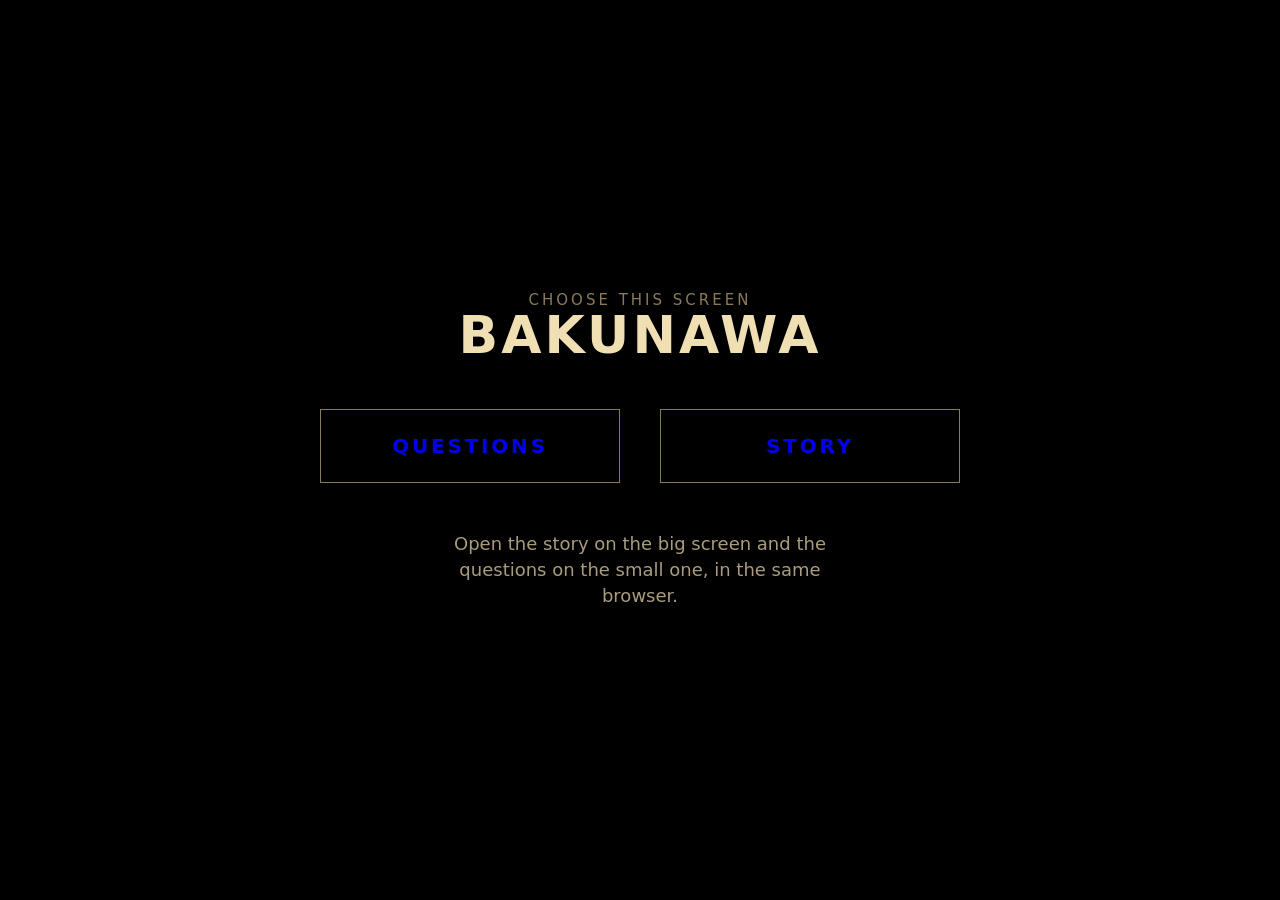
<file: index.html>
<!doctype html>
<html lang="en">
<head>
  <meta charset="utf-8">
  <meta name="viewport" content="width=device-width, initial-scale=1">
  <title>Bakunawa</title>
  <link rel="preconnect" href="https://fonts.googleapis.com">
  <link rel="preconnect" href="https://fonts.gstatic.com" crossorigin>
  <link href="https://fonts.googleapis.com/css2?family=Barlow+Condensed:wght@500;600&family=Cormorant+Garamond:ital,wght@0,500;1,500&display=swap" rel="stylesheet">
  <link rel="stylesheet" href="styles.css">
  <style>
    /* just for this page: centre everything and stack the two buttons */
    .launcher {
      min-height: 100vh;
      display: flex;
      flex-direction: column;
      align-items: center;
      justify-content: center;
      gap: 48px;
      padding: 20px;
      text-align: center;
    }
    .launcher .choices {
      display: flex;
      flex-wrap: wrap;
      justify-content: center;
      gap: 40px;
    }
    .launcher a.btn {
      display: inline-block;
      min-width: 300px;          /* both buttons the same size */
      text-decoration: none;
    }
  </style>
</head>
<body>

  <main class="launcher">
    <div>
      <p class="eyebrow">Choose this screen</p>
      <h1 class="title small">Bakunawa</h1>
    </div>

    <div class="choices">
      <a class="btn btn-reading" href="questions.html">Questions</a>
      <a class="btn btn-reading" href="story.html">Story</a>
    </div>

    <p class="hint">Open the story on the big screen and the questions on the small one, in the same browser.</p>
  </main>

</body>
</html>
</file>
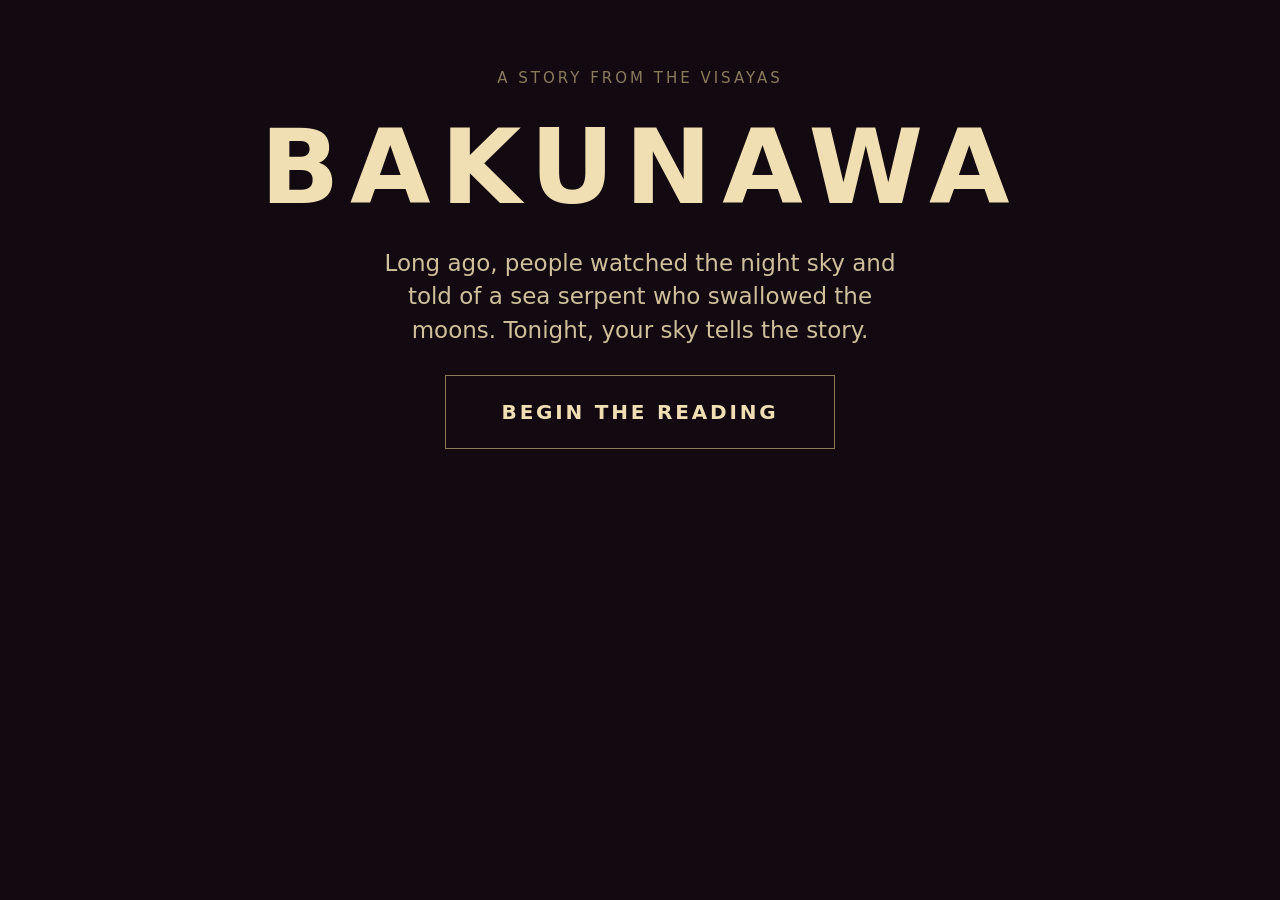
<file: questions.html>
<!doctype html>
<html lang="en">
<head>
  <meta charset="utf-8">
  <meta name="viewport" content="width=device-width, initial-scale=1">
  <title>Bakunawa · Question screen</title>
  <link rel="stylesheet" href="styles.css">
</head>
<body>

  <!-- the whole screen: this is what flies up when you answer -->
  <div class="app" id="app">

  <!-- five little diamonds at the top, one per scene -->
  <div class="progress" id="progress" aria-hidden="true">
    <span></span><span></span><span></span><span></span><span></span>
  </div>

  <main>

    <!-- ============ INTRO ============ -->
    <section class="screen active" id="intro">
      <p class="eyebrow">A story from the Visayas</p>
      <h1 class="title">Bakunawa</h1>
      <p class="lede">Long ago, people watched the night sky and told of a sea serpent who swallowed the moons. Tonight, your sky tells the story.</p>
      <button class="btn btn-reading" id="begin">Begin the reading</button>
    </section>

    <!-- ============ SCENE 1: SEVEN MOONS ============ -->
    <section class="screen" id="scene1">
      <p class="eyebrow">Scene one · Seven moons</p>
      <h2 class="question">Look at the moon tonight. What shape is it?</h2>

      <div class="cards" data-key="moon">
        <button class="card" data-answer="full">
          <span class="gem"></span><span class="icon moon-full"></span><span class="label">Full &amp; bright</span>
        </button>
        <button class="card" data-answer="half">
          <span class="gem"></span><span class="icon moon-half"></span><span class="label">Half lit</span>
        </button>
        <button class="card" data-answer="crescent">
          <span class="gem"></span><span class="icon moon-crescent"></span><span class="label">A thin sliver</span>
        </button>
        <button class="card" data-answer="none">
          <span class="gem"></span><span class="icon moon-none"></span><span class="label">Can't see it</span>
        </button>
      </div>

      <div class="actions">
        <button class="btn btn-story continue" disabled>
          <i class="c tl"></i><i class="c tr"></i><i class="c bl"></i><i class="c br"></i>
          Continue your story
        </button>
      </div>
    </section>

    <!-- ============ SCENE 2: THE SERPENT RISES ============ -->
    <section class="screen" id="scene2">
      <p class="eyebrow">Scene two · The serpent rises</p>
      <h2 class="question">How bright is it outside right now?</h2>

      <div class="slider-box">
        <div class="sky-preview" id="skyPreview"></div>
        <p class="readout" id="brightWord">Drag to match</p>
        <input type="range" id="brightness" min="0" max="100" value="50" aria-label="How bright it is outside">
        <div class="ends"><span>Pitch dark</span><span>Bright as day</span></div>
      </div>

      <div class="actions">
        <button class="diamond back" aria-label="Back"><span>&larr;</span></button>
        <button class="btn btn-story continue" disabled>
          <i class="c tl"></i><i class="c tr"></i><i class="c bl"></i><i class="c br"></i>
          Continue your story
        </button>
      </div>
    </section>

    <!-- ============ SCENE 3: THE DARK COMES ============ -->
    <section class="screen" id="scene3">
      <p class="eyebrow">Scene three · The dark comes</p>
      <h2 class="question">Look around the moon. How many stars can you see?</h2>

      <div class="counter">
        <button class="diamond" id="minus" aria-label="One less star"><span>&minus;</span></button>
        <p class="count" id="count" aria-live="polite">0</p>
        <button class="diamond" id="plus" aria-label="One more star"><span>+</span></button>
      </div>
      <p class="star-row" id="starRow" aria-hidden="true"></p>
      <button class="text-link" id="noStars">I can't see any</button>

      <div class="actions">
        <button class="diamond back" aria-label="Back"><span>&larr;</span></button>
        <button class="btn btn-story continue" disabled>
          <i class="c tl"></i><i class="c tr"></i><i class="c bl"></i><i class="c br"></i>
          Continue your story
        </button>
      </div>
    </section>

    <!-- ============ SCENE 4: THE LAST MOON ============ -->
    <section class="screen" id="scene4">
      <p class="eyebrow">Scene four · The last moon</p>
      <h2 class="question">Make noise to scare him off!</h2>
      <p class="hint">Tap the pot, or clap and shout near the microphone.</p>

      <button class="btn btn-reading pot" id="pot">Bang the pot</button>

      <!-- these light up one by one as the village gets louder -->
      <div class="meter" id="meter" aria-hidden="true"></div>
      <p class="hint" id="noiseMsg">Keep going. The louder the village, the sooner he lets go.</p>

      <button class="text-link" id="micBtn">Use the microphone</button>

      <div class="actions">
        <button class="btn btn-story continue" disabled>
          <i class="c tl"></i><i class="c tr"></i><i class="c bl"></i><i class="c br"></i>
          Continue your story
        </button>
      </div>
    </section>

    <!-- ============ SCENE 5: THE BAMBOO ============ -->
    <section class="screen" id="scene5">
      <p class="eyebrow">Scene five · The bamboo</p>
      <h2 class="question">Look at the moon again. Can you see darker patches?</h2>

      <div class="cards" data-key="patches">
        <button class="card" data-answer="yes">
          <span class="gem"></span><span class="icon moon-patches"></span><span class="label">Yes, I can</span>
        </button>
        <button class="card" data-answer="unsure">
          <span class="gem"></span><span class="icon moon-unsure">?</span><span class="label">Not sure</span>
        </button>
        <button class="card" data-answer="cant">
          <span class="gem"></span><span class="icon moon-none"></span><span class="label">Can't see</span>
        </button>
      </div>

      <div class="actions">
        <button class="btn btn-story continue" disabled>
          <i class="c tl"></i><i class="c tr"></i><i class="c bl"></i><i class="c br"></i>
          Continue your story
        </button>
      </div>
    </section>

    <!-- ============ WATCH (between scenes) ============ -->
    <section class="screen" id="watch">
      <span class="pulse" aria-hidden="true"></span>
      <p class="eyebrow" id="watchEyebrow">Look up</p>
      <h2 class="question" id="watchTitle">Look up at the big screen.</h2>
      <p class="lede" id="watchText"></p>
      <button class="text-link next-link" id="watchNext">Continue <span>&rarr;</span></button>
    </section>

    <!-- ============ END ============ -->
    <section class="screen" id="end">
      <p class="eyebrow">The moon is home</p>
      <h2 class="title small">He's still out there, circling.</h2>
      <p class="lede">Look up tonight. The dark patches are Bathala's bamboo, keeping the last moon safe.</p>
      <button class="btn btn-reading" id="again">Begin again</button>
    </section>

  </main>

  </div>

  <script src="script.js"></script>
</body>
</html>
</file>
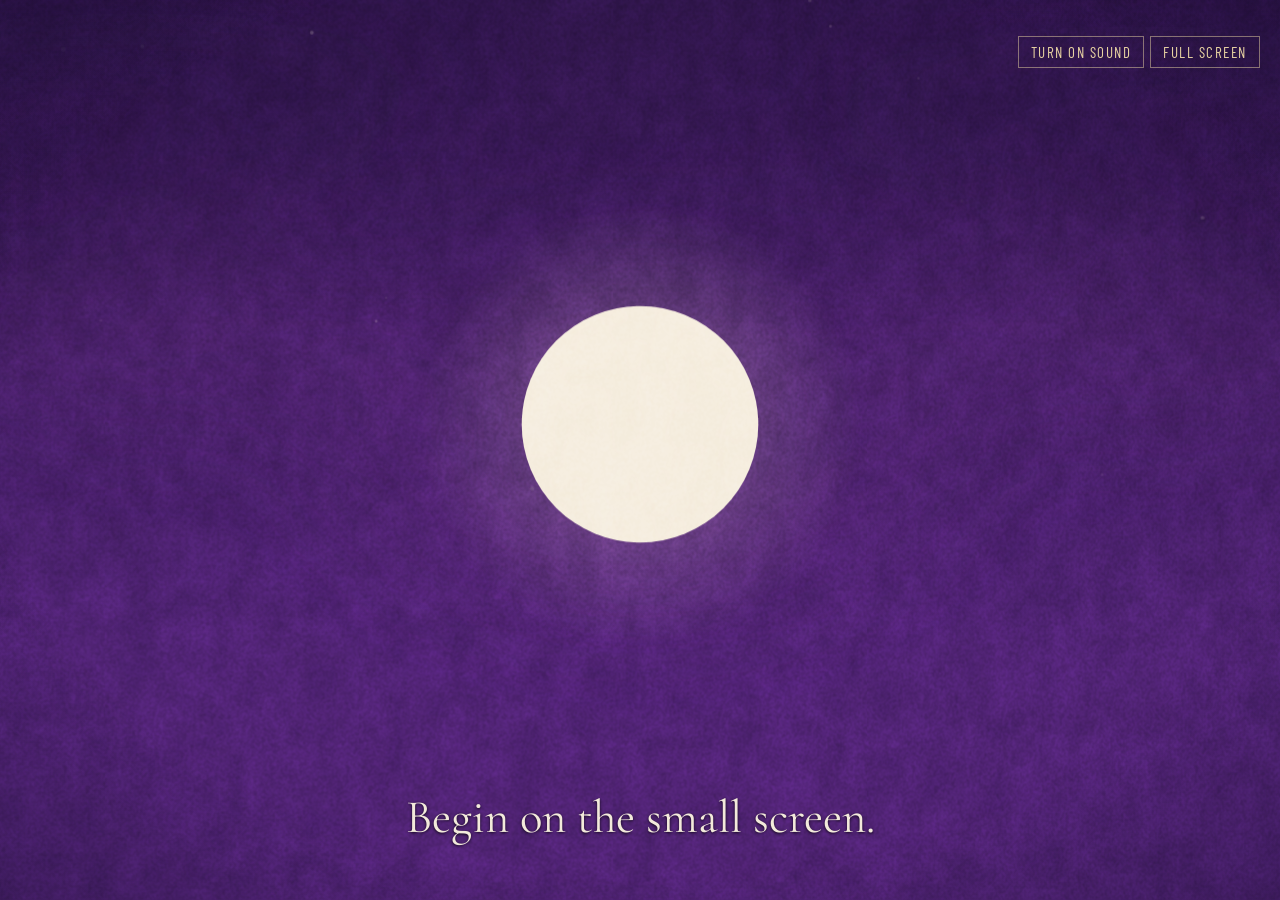
<file: story.html>
<!doctype html>
<html lang="en">
<head>
  <meta charset="utf-8">
  <meta name="viewport" content="width=device-width, initial-scale=1">
  <title>Bakunawa · Story screen</title>
  <link rel="preconnect" href="https://fonts.googleapis.com">
  <link rel="preconnect" href="https://fonts.gstatic.com" crossorigin>
  <link href="https://fonts.googleapis.com/css2?family=Barlow+Condensed:wght@500;600&family=Cormorant+Garamond:ital,wght@0,500;1,500&display=swap" rel="stylesheet">
  <link rel="stylesheet" href="styles.css">
</head>
<body>

  <div class="stage" id="stage">
    <!-- the whole story is drawn into this svg by story.js -->
    <svg id="scene" viewBox="0 -30 1028 700" preserveAspectRatio="xMidYMid slice" role="img" aria-label="The Bakunawa story: seven moons over a mountain and sea"></svg>

    <p class="subtitle out" id="subtitle" aria-live="polite"></p>

    <div class="controls" id="controls">
      <button id="soundBtn">Turn on sound</button>
      <button id="fullBtn">Full screen</button>
    </div>
  </div>

  <script src="script.js"></script>
</body>
</html>
</file>
<file: styles.css>
/* ===================================================
   Bakunawa: all the styles for both screens.
     1. the question screen (index.html)
     2. the story screen    (story.html, <body class="story">)
     3. the glow            (shared by both)
   =================================================== */


/* ===================================================
   1. QUESTION SCREEN
   =================================================== */

/* ============ COLOURS + FONTS ============ */
:root {
    --bg: #120a10;
    --line: #8a7a5c;
    --line-strong: #e8d3a2;
    --text: #f1dfb4;
    --display: system-ui, -apple-system, "Segoe UI", Roboto, Arial, sans-serif;
    --serif: system-ui, -apple-system, "Segoe UI", Roboto, Arial, sans-serif;
  }

  * { box-sizing: border-box; }

  body {
    margin: 0;
    min-height: 100vh;
    background: #000;               /* only seen behind the page while it flies */
    color: var(--text);
    font-family: var(--serif);
  }

  /* the whole screen, so it can shrink into a card and fly away */
  .app {
    min-height: 100vh;
    background: var(--bg);
  }

  main {
    max-width: 760px;
    margin: 0 auto;
    padding: 40px 20px 60px;
  }

  button { font: inherit; color: inherit; }
  button:focus-visible { outline: 1px solid var(--line-strong); outline-offset: 4px; }

  /* ============ SCREENS ============ */
  .screen {
    display: none;
    flex-direction: column;
    align-items: center;
    text-align: center;
    gap: 28px;
  }
  .screen.active { display: flex; }

  /* ============ TEXT ============ */
  .eyebrow {
    margin: 0;
    font-family: var(--display);
    font-size: 15px;
    letter-spacing: 0.2em;
    text-transform: uppercase;
    color: var(--line);
  }
  .title {
    margin: 0;
    font-family: var(--display);
    font-weight: 600;
    font-size: clamp(56px, 12vw, 104px);
    letter-spacing: 0.1em;
    text-transform: uppercase;
    line-height: 1;
  }
  .title.small { font-size: clamp(34px, 6vw, 52px); letter-spacing: 0.06em; }
  .question {
    margin: 0;
    max-width: 22ch;
    text-wrap: balance;
    font-style: italic;
    font-size: clamp(32px, 5.5vw, 48px);
    line-height: 1.15;
  }
  .lede, .hint {
    margin: 0;
    max-width: 36ch;
    font-size: clamp(19px, 2.6vw, 23px);
    line-height: 1.45;
    opacity: 0.85;
  }
  .hint { font-size: 18px; opacity: 0.7; }

  /* ============ PROGRESS ============ */
  .progress {
    display: flex;
    justify-content: center;
    gap: 8px;
    padding-top: 28px;
    visibility: hidden;             /* hidden on the intro screen */
  }
  .progress.show { visibility: visible; }
  .progress span { width: 24px; height: 1px; background: var(--line); opacity: 0.5; }
  .progress span.done { opacity: 1; }
  .progress span.now  { height: 2px; background: var(--line-strong); opacity: 1; }

  /* ============ BUTTONS ============ */
  .btn {
    background: none;
    border: 1px solid var(--line);
    padding: 18px 44px;
    font-family: var(--display);
    font-weight: 600;
    font-size: 20px;
    letter-spacing: 0.14em;
    text-transform: uppercase;
    white-space: nowrap;
    cursor: pointer;
    transition: border-color 0.2s, opacity 0.2s;
  }
  .btn:hover:not(:disabled) { border-color: var(--line-strong); }
  .btn:disabled { opacity: 0.3; cursor: default; }

  .btn-story .c { display: none; }   /* old corner gems */
  .btn-reading { padding: 24px 56px; }

  /* arrow / plus / minus buttons */
  .diamond {
    width: 48px;
    height: 48px;
    flex: none;
    background: none;
    border: 1px solid var(--line);
    cursor: pointer;
    transition: border-color 0.2s;
  }
  .diamond span { display: block; font-family: var(--display); font-size: 22px; }
  .diamond:hover { border-color: var(--line-strong); }

  /* plain text link, e.g. "Continue →" */
  .text-link {
    background: none;
    border: none;
    padding: 8px 0;
    font-family: var(--display);
    font-weight: 600;
    font-size: 18px;
    letter-spacing: 0.16em;
    text-transform: uppercase;
    cursor: pointer;
  }
  .text-link span { margin-left: 8px; }
  .text-link:hover { text-decoration: underline; text-underline-offset: 6px; }

  .actions {
    display: flex;
    align-items: center;
    justify-content: center;
    gap: 40px;
    margin-top: 16px;
  }

  /* ============ PICK CARDS ============ */
  .cards {
    display: flex;
    flex-wrap: wrap;
    justify-content: center;
    gap: 16px;
  }
  .card {
    width: 150px;
    height: 168px;
    display: flex;
    flex-direction: column;
    align-items: center;
    justify-content: center;
    padding: 24px 10px 0;
    background: none;
    border: 1px solid var(--line);
    cursor: pointer;
    transition: border-color 0.2s, opacity 0.2s;
  }
  .card:hover { border-color: var(--line-strong); }
  .card .label {
    font-family: var(--display);
    font-weight: 600;
    font-size: 17px;
    letter-spacing: 0.1em;
    text-transform: uppercase;
    line-height: 1.2;
    min-height: 2.4em;          /* same height whether the label is 1 or 2 lines */
  }
  .card .gem { display: none; }

  .card.picked { border-color: var(--line-strong); outline: 1px solid var(--line-strong); outline-offset: 3px; }
  .cards.has-pick .card:not(.picked) { opacity: 0.5; }

  /* moon icons, drawn as simple outlines */
  .icon {
    width: 38px;
    height: 38px;
    margin-bottom: 22px;
    border: 1px solid var(--text);
    border-radius: 50%;
  }
  .moon-full     { background: var(--text); }
  .moon-half     { background: linear-gradient(90deg, transparent 50%, var(--text) 50%); }
  .moon-crescent { box-shadow: inset -8px 0 0 0 var(--text); }
  .moon-none     { border-style: dashed; border-color: var(--line); }
  .moon-patches  {
    background:
      radial-gradient(circle at 35% 40%, var(--text) 0 3px, transparent 4px),
      radial-gradient(circle at 62% 62%, var(--text) 0 4px, transparent 5px);
  }
  .moon-unsure {
    display: flex;
    align-items: center;
    justify-content: center;
    font-family: var(--display);
    font-size: 20px;
  }

  /* ============ BRIGHTNESS SLIDER ============ */
  .slider-box { width: 100%; max-width: 520px; }
  .sky-preview {
    --b: 0.5;                         /* set from script.js */
    height: 120px;
    margin-bottom: 18px;
    border: 1px solid var(--line);
    background: rgba(241, 223, 180, calc(var(--b) * 0.6));
  }
  .readout {
    margin: 0 0 10px;
    font-family: var(--display);
    font-weight: 600;
    font-size: 22px;
    letter-spacing: 0.14em;
    text-transform: uppercase;
  }
  .ends {
    display: flex;
    justify-content: space-between;
    font-family: var(--display);
    letter-spacing: 0.12em;
    text-transform: uppercase;
    font-size: 14px;
    color: var(--line);
  }
  input[type="range"] {
    -webkit-appearance: none;
    appearance: none;
    width: 100%;
    height: 40px;
    background: transparent;
    cursor: pointer;
  }
  input[type="range"]::-webkit-slider-runnable-track { height: 1px; background: var(--line); }
  input[type="range"]::-moz-range-track             { height: 1px; background: var(--line); }
  /* the handle is a short vertical line */
  input[type="range"]::-webkit-slider-thumb {
    -webkit-appearance: none;
    width: 2px;
    height: 24px;
    margin-top: -12px;
    border: none;
    background: var(--line-strong);
  }
  input[type="range"]::-moz-range-thumb {
    width: 2px;
    height: 24px;
    border: none;
    border-radius: 0;
    background: var(--line-strong);
  }
  input[type="range"]:focus-visible { outline: 1px solid var(--line-strong); outline-offset: 6px; }

  /* ============ STAR COUNTER ============ */
  .counter {
    display: flex;
    align-items: center;
    gap: 48px;
  }
  .count {
    margin: 0;
    min-width: 2.2ch;
    font-size: 110px;
    line-height: 1;
  }
  .star-row {
    margin: -10px 0 0;
    min-height: 28px;
    max-width: 420px;
    font-size: 20px;
    letter-spacing: 0.3em;
  }

  /* ============ NOISE ============ */
  .pot { padding: 36px 72px; font-size: 26px; }
  .pot.hit { border-color: var(--line-strong); }
  .meter {
    display: flex;
    align-items: flex-end;
    gap: 6px;
    height: 20px;
  }
  .meter span { width: 2px; height: 20px; background: var(--line); opacity: 0.4; }
  .meter span.lit { background: var(--line-strong); opacity: 1; }
  .text-link.listening { text-decoration: underline; text-underline-offset: 6px; }

  /* ============ WATCH SCREEN ============ */
  .pulse {
    width: 32px;
    height: 1px;
    margin-top: 40px;
    background: var(--line-strong);
    animation: breathe 3s ease-in-out infinite;
  }
  @keyframes breathe {
    50% { opacity: 0.2; }
  }
  .next-link { opacity: 0; pointer-events: none; transition: opacity 0.6s; }
  .next-link.show { opacity: 1; pointer-events: auto; }

  /* ============ SMALL SCREENS ============ */
  @media (max-width: 560px) {
    .card { width: 140px; height: 156px; }
    .btn { padding: 16px 26px; font-size: 18px; letter-spacing: 0.1em; }
    .pot { padding: 30px 48px; }
    .actions { gap: 28px; }
    .counter { gap: 28px; }
    .count { font-size: 84px; }
  }

  @media (prefers-reduced-motion: reduce) {
    .pulse { animation: none; }
  }


/* ===================================================
   2. STORY SCREEN
   =================================================== */

body.story {
  height: 100vh;
  background: #0d0b24;
  overflow: hidden;
}

/* ============ THE BIG SCREEN ============ */
.stage {
  position: fixed;
  inset: 0;
  container-type: size;      /* lets the subtitle size itself from the screen height */
  background: #14122e;
}
.stage svg {
  position: absolute;
  inset: 0;
  width: 100%;
  height: 100%;
  display: block;
}
/* an old copy of the drawing that fades out when the style changes */
.stage svg.ghost { pointer-events: none; transition: opacity 1s ease; }

/* ============ SUBTITLES ============ */
.subtitle {
  position: absolute;
  left: 50%;
  bottom: 6%;
  z-index: 2;
  width: min(80%, 1100px);
  margin: 0;
  transform: translateX(-50%);
  text-align: center;
  font-family: "Cormorant Garamond", Georgia, serif;
  font-size: max(16px, 5.2cqh);
  line-height: 1.25;
  color: #f3eadb;
  text-shadow: 0 1px 3px rgba(0, 0, 0, 0.8);   /* just enough to read over the drawing */
  text-wrap: balance;
  pointer-events: none;
  transition: opacity 0.5s ease;
}
.subtitle.out { opacity: 0; }

/* ============ SOUND + FULL SCREEN BUTTONS ============ */
.controls {
  position: absolute;
  top: 4%;
  right: 1.6%;
  z-index: 3;
  display: flex;
  gap: 6px;
  transition: opacity 0.3s;
}
.controls.hide { opacity: 0; pointer-events: none; }
.controls button {
  padding: 6px 12px;
  background: none;
  border: 1px solid rgba(232, 211, 162, 0.5);
  color: #e8d3a2;
  font-family: "Barlow Condensed", sans-serif;
  font-size: 15px;
  letter-spacing: 0.1em;
  text-transform: uppercase;
  cursor: pointer;
}

/* when an answer arrives, the edge glow comes from glow.css */

@media (prefers-reduced-motion: reduce) {
  .subtitle, .controls, .stage svg.ghost { transition: none; }
}


/* ===================================================
   3. THE GLOW
   =================================================== */


/* these two can be animated because the browser knows their type */
@property --glow-r { syntax: "<percentage>"; inherits: false; initial-value: 0%; }
@property --glow-a { syntax: "<angle>"; inherits: true; initial-value: 0deg; }

.siri {
  --glow-y: 100%;            /* where the sweep starts: 100% = bottom edge, 0% = top edge */
  position: fixed;
  inset: 0;
  z-index: 50;
  pointer-events: none;
  opacity: 0;
  /* a soft circle that grows out of the edge and uncovers the glow */
  -webkit-mask-image: radial-gradient(var(--glow-r) var(--glow-r) at 50% var(--glow-y), #000 55%, transparent);
          mask-image: radial-gradient(var(--glow-r) var(--glow-r) at 50% var(--glow-y), #000 55%, transparent);
  /* going out: shrink back into the edge, then fade */
  transition: --glow-r 1.1s cubic-bezier(0.4, 0, 0.2, 1), opacity 0.5s ease 0.6s;
  animation: glow-spin 5s linear infinite;
}
.siri.on {
  --glow-r: 220%;
  opacity: 1;
  transition: --glow-r 1.1s cubic-bezier(0.2, 0.7, 0.2, 1), opacity 0.25s ease;
}
/* stop animating while it's hidden */
.siri.idle, .siri.idle .haze { animation-play-state: paused; }

/* three copies of the same ring: thin and sharp, soft, and a wide haze */
.siri-layer { position: absolute; inset: 0; }
.siri-ring {
  position: absolute;
  inset: 0;
  padding: var(--w);
  background: conic-gradient(from var(--glow-a), #ef7d5e, #f6c47c, #3fb3a2, #5b82db, #7d55c6, #d873b4, #ef7d5e);
  /* cut out the middle so only the border is left */
  -webkit-mask: linear-gradient(#000 0 0) content-box, linear-gradient(#000 0 0);
  -webkit-mask-composite: xor;
          mask: linear-gradient(#000 0 0) content-box exclude, linear-gradient(#000 0 0);
}
.siri .sharp { --w: 3px; }
.siri .soft  { --w: max(10px, 1.6vmin); filter: blur(max(8px, 1.2vmin)); }
.siri .haze  {
  --w: max(30px, 7vmin);
  filter: blur(max(30px, 6vmin));
  opacity: 0.95;
  animation: glow-breathe 2.6s ease-in-out infinite;
}

@keyframes glow-spin    { to { --glow-a: 360deg; } }
@keyframes glow-breathe { 50% { opacity: 0.55; } }

/* on the story screen the purple sky washes the colours out, so the edges
   go dark behind the band (like the black of the small screen) and the
   band itself is thicker */
body.story .siri::before {
  content: "";
  position: absolute;
  inset: 0;
  box-shadow: inset 0 0 10vmin 3vmin rgba(7, 6, 26, 0.85);
}
body.story .siri .sharp { --w: 6px; filter: blur(1px); }
body.story .siri .soft  { --w: max(16px, 2.6vmin); filter: blur(max(6px, 0.8vmin)); }

/* ============ STREAK OF LIGHT ============
   flies up or down the middle of the screen (moved by glow.js) */
.streak {
  position: fixed;
  left: 50%;
  top: 0;
  z-index: 51;
  width: max(4px, 0.5vmin);
  height: 35vh;
  border-radius: 99px;
  pointer-events: none;
  filter: drop-shadow(0 0 10px #f6c47c);
}
.streak.up   { background: linear-gradient(to bottom, #fff, #f6c47c 15%, rgba(216, 115, 180, 0.5) 55%, transparent); }
.streak.down { background: linear-gradient(to top,    #fff, #f6c47c 15%, rgba(216, 115, 180, 0.5) 55%, transparent); }

@media (prefers-reduced-motion: reduce) {
  .siri, .siri.on {
    -webkit-mask-image: none;
            mask-image: none;
    transition: opacity 0.3s;
    animation: none;
  }
  .siri .haze { animation: none; }
}
</file>
